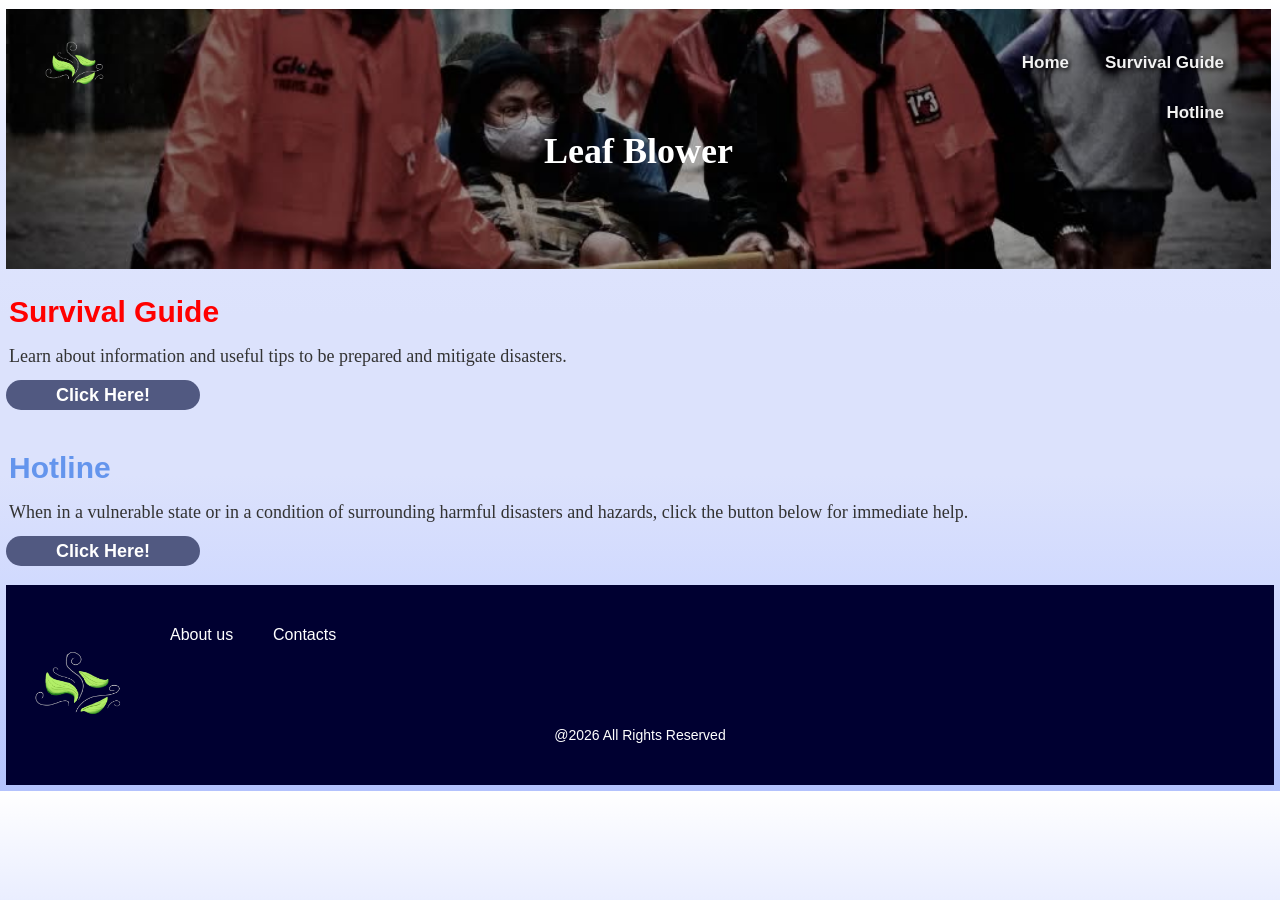
<file: index.html>
<!DOCTYPE html>
<html lang="en">
<head>
    <meta charset="UTF-8">
    <meta name="viewport" content="width=device-width, initial-scale=1.0">
    <title>Leaf Blower</title>
    <link rel="stylesheet" href="style.css" />
    <link rel="icon" type="image/x-icon" href="favicon.ico">
   <link rel="stylesheet" href="https://cdn.jsdelivr.net/npm/bootstrap@4.6.2/dist/css/bootstrap.min.css">
  <script src="https://cdn.jsdelivr.net/npm/jquery@3.7.1/dist/jquery.slim.min.js"></script>
  <script src="https://cdn.jsdelivr.net/npm/popper.js@1.16.1/dist/umd/popper.min.js"></script>
  <script src="https://cdn.jsdelivr.net/npm/bootstrap@4.6.2/dist/js/bootstrap.bundle.min.js"></script>
    <link rel="stylesheet" href="https://maxcdn.bootstrapcdn.com/bootstrap/3.4.1/css/bootstrap.min.css">
  <script src="https://ajax.googleapis.com/ajax/libs/jquery/3.7.1/jquery.min.js"></script>
  <script src="https://maxcdn.bootstrapcdn.com/bootstrap/3.4.1/js/bootstrap.min.js"></script>
  </head>
<body>

<nav class="nav">
  <div class="bg-img-1">
   <!-- Brand/logo -->
  <div class="container-fluid">
    <a class="navbar-brand" href="#">
      <img src="Leaf_Blower_logo.png" alt="Logo" style="width:70px;" class="rounded-pill">
    </a>
  </div>
  <div class="container-menu-hotline">
    <div class="topnav-hotline">
      <ul class="nav justify-content-end">
        <li class="nav-item">
          <a class="nav-link" href="#">Home</a>
        </li>
        <li class="nav-item">
          <a class="nav-link" href="Survival_Guide.html">Survival Guide</a>
        </li>
        <li class="nav-item">
          <a class="nav-link" href="Hotline.html">Hotline</a>
        </li>
      </ul>
    </div>
  </div>
  <h1 style="text-align: center;position: absolute;top: 120px;left: 50%;margin: 0;transform: translateX(-50%); font-family: 'Times New Roman', Times, serif; font-weight: bold; color: white">Leaf Blower</h1>
</nav>

<h2 style="font-family: Arial, Helvetica, sans-serif; font-weight: bold; font-size: 30px; color: red;">Survival Guide</h2>
<p style="font-family: 'Times New Roman', Times, serif; font-size: 18px;">Learn about information and useful tips to be prepared and mitigate disasters.</p>
 <a href="Survival_Guide.html" class="button-primary" role="button">Click Here!</a>
<br>
<br>
<h3 style="font-family: Arial, Helvetica, sans-serif; font-weight: bold; font-size: 30px; color: cornflowerblue;">Hotline</h3>
<p style="font-family: 'Times New Roman', Times, serif; font-size: 18px;">When in a vulnerable state or in a condition of surrounding harmful disasters and hazards, click the button below for immediate help.</p>
<a href="Hotline.html" class="button-secondary" role="button">Click Here!</a>
<br>
<br>
<footer class="footer">
  <div class="container-hotline">
    <div class="box">
      <div class="footer-logo">
         <a class="navbar-brand" href="#">
            <img src="Leaf_Blower_logo.png" alt="Logo" style="width: 100px;" class="rounded-pill">
          </a>
      </div>
      <div class="footer-col-hotline">
        <a href="About.html">About us</a>
        <a href="Contacts.html">Contacts</a>
      </div>
    </div>
  </div>
  <div class="copywright">@2026 All Rights Reserved</div>
</footer>
</body>
</html>
</file>
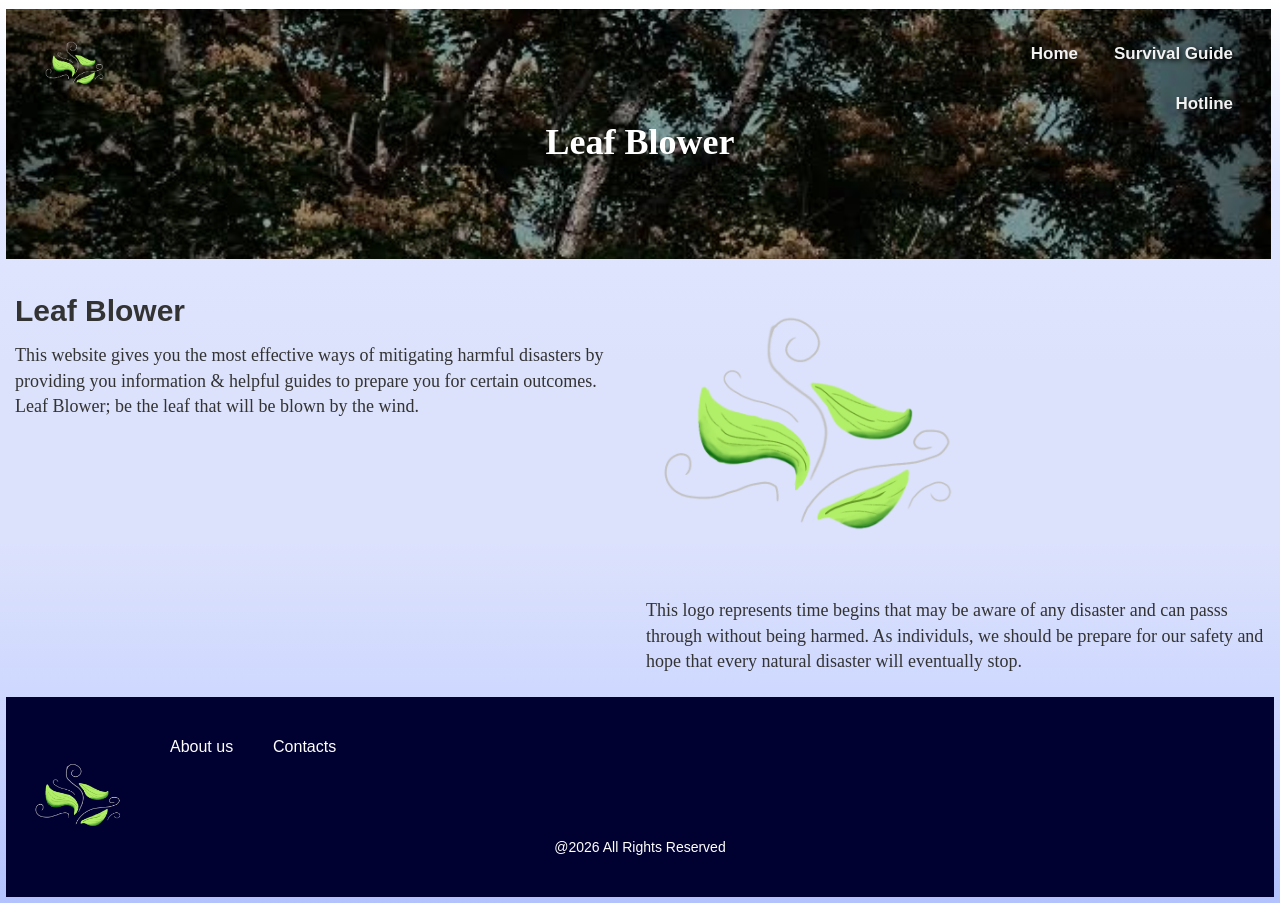
<file: About.html>
<!DOCTYPE html>
<html lang="en">
<head>
    <meta charset="UTF-8">
    <meta name="viewport" content="width=device-width, initial-scale=1.0">
    <title>Leaf Blower</title>
    <link rel="stylesheet" href="style.css" />
    <link rel="icon" type="image/x-icon" href="favicon.ico">
    <link rel="stylesheet" href="https://cdn.jsdelivr.net/npm/bootstrap@4.6.2/dist/css/bootstrap.min.css">
  <script src="https://cdn.jsdelivr.net/npm/jquery@3.7.1/dist/jquery.slim.min.js"></script>
  <script src="https://cdn.jsdelivr.net/npm/popper.js@1.16.1/dist/umd/popper.min.js"></script>
  <script src="https://cdn.jsdelivr.net/npm/bootstrap@4.6.2/dist/js/bootstrap.bundle.min.js"></script>
    <link rel="stylesheet" href="https://maxcdn.bootstrapcdn.com/bootstrap/3.4.1/css/bootstrap.min.css">
  <script src="https://ajax.googleapis.com/ajax/libs/jquery/3.7.1/jquery.min.js"></script>
  <script src="https://maxcdn.bootstrapcdn.com/bootstrap/3.4.1/js/bootstrap.min.js"></script>
</head>
<body>

<nav class="nav">
  <div class="bg-img-4">
   <!-- Brand/logo -->
  <div class="container-fluid">
    <a class="navbar-brand" href="index.html">
      <img src="Leaf_Blower_logo.png" alt="Logo" style="width:70px;" class="rounded-pill">
    </a>
  </div>
</nav>
 <div class="container-menu-hotline">
    <div class="topnav-hotline">
      <ul class="nav justify-content-end">
        <li class="nav-item">
          <a class="nav-link" href="index.html">Home</a>
        </li>
        <li class="nav-item">
          <a class="nav-link" href="Survival_Guide.html">Survival Guide</a>
        </li>
        <li class="nav-item">
          <a class="nav-link" href="Hotline.html">Hotline</a>
        </li>
      </ul>
    </div>
  </div>
  <h1 style="text-align: center;position: absolute;top: 120px;left: 50%;margin: 0;transform: translateX(-50%); font-family: 'Times New Roman', Times, serif; font-weight: bold; color: rgb(255, 255, 255);">Leaf Blower</h1>
 </nav>
      <!--Left Panel-->
<div class="container-fluid">
  <div class="row">
    <div class="LeftPanel">
      <h2 style="font-family: Arial, Helvetica, sans-serif; font-weight: bold; font-size: 30px;">Leaf Blower</h2>
      <p style="font-family:'Times New Roman', Times, serif; font-size: 18px;">This website gives you the most effective ways of mitigating harmful disasters by providing you information & helpful guides to prepare you for certain outcomes. Leaf Blower; be the leaf that will be blown by the wind.</p>
    </div>
    <div class="RightPanel">
        <img src="Leaf_Blower_logo.png" class="img-rounded" alt="Cinque Terre" width="324" height="324">
        <p style="font-family: 'Times New Roman', Times, serif; font-size: 18px;">This logo represents time begins that may be aware of any disaster and can passs through without being harmed. As individuls, we should be prepare for our safety and hope that every natural disaster will eventually stop. </p>
    </div>
  </div>
</div>
<footer class="footer">
  <div class="container-hotline">
    <div class="box">
      <div class="footer-logo">
         <a class="navbar-brand" href="index.html">
            <img src="Leaf_Blower_logo.png" alt="Logo" style="width: 100px;" class="rounded-pill">
          </a>
      </div>
      <div class="footer-col-hotline">
        <a href="About.html">About us</a>
        <a href="Contacts.html">Contacts</a>
      </div>
    </div>
  </div>
  <div class="copywright">@2026 All Rights Reserved</div>
</footer>
  </body>
</html>
</file>
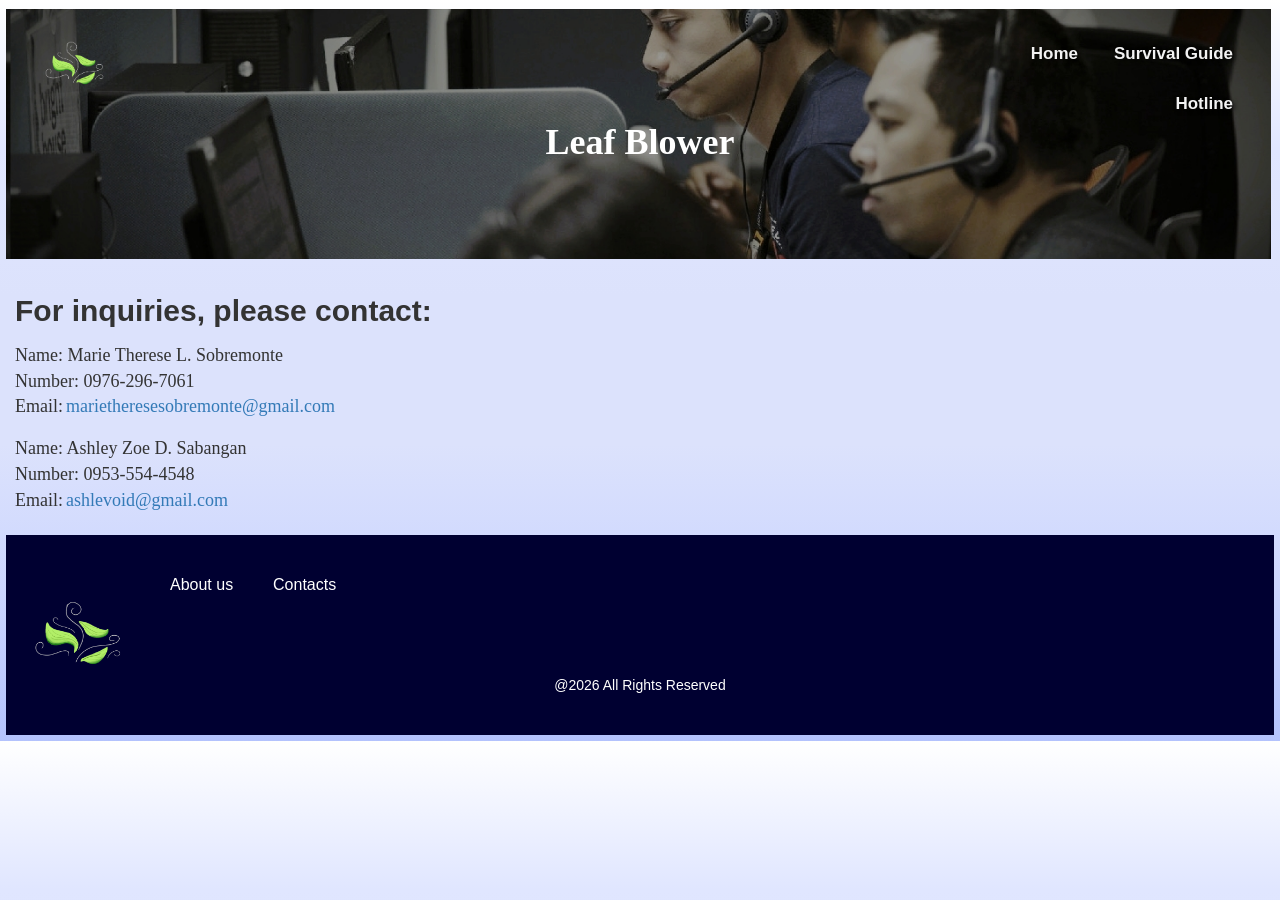
<file: Contacts.html>
<!DOCTYPE html>
<html lang="en">
<head>
    <meta charset="UTF-8">
    <meta name="viewport" content="width=device-width, initial-scale=1.0">
    <title>Leaf Blower</title>
    <link rel="stylesheet" href="style.css" />
    <link rel="icon" type="image/x-icon" href="favicon.ico">
    <link rel="stylesheet" href="https://cdn.jsdelivr.net/npm/bootstrap@4.6.2/dist/css/bootstrap.min.css">
  <script src="https://cdn.jsdelivr.net/npm/jquery@3.7.1/dist/jquery.slim.min.js"></script>
  <script src="https://cdn.jsdelivr.net/npm/popper.js@1.16.1/dist/umd/popper.min.js"></script>
  <script src="https://cdn.jsdelivr.net/npm/bootstrap@4.6.2/dist/js/bootstrap.bundle.min.js"></script> 
    <link rel="stylesheet" href="https://maxcdn.bootstrapcdn.com/bootstrap/3.4.1/css/bootstrap.min.css">
  <script src="https://ajax.googleapis.com/ajax/libs/jquery/3.7.1/jquery.min.js"></script>
  <script src="https://maxcdn.bootstrapcdn.com/bootstrap/3.4.1/js/bootstrap.min.js"></script>
  </head>
<body>

<nav class="nav">
  <div class="bg-img-5">
   <!-- Brand/logo -->
  <div class="container-fluid">
    <a class="navbar-brand" href="index.html">
      <img src="Leaf_Blower_logo.png" alt="Logo" style="width:70px;" class="rounded-pill">
    </a>
  </div>
</nav>
<div class="container-menu-hotline">
    <div class="topnav-hotline">
      <ul class="nav justify-content-end">
        <li class="nav-item">
          <a class="nav-link" href="index.html">Home</a>
        </li>
        <li class="nav-item">
          <a class="nav-link" href="Survival_Guide.html">Survival Guide</a>
        </li>
        <li class="nav-item">
          <a class="nav-link" href="Hotline.html">Hotline</a>
        </li>
      </ul>
    </div>
  </div>
  <h1 style="text-align: center;position: absolute;top: 120px;left: 50%;margin: 0;transform: translateX(-50%); font-family: 'Times New Roman', Times, serif; font-weight: bold; color: rgb(255, 255, 255);">Leaf Blower</h1>
</nav>
      <!--Left Panel-->
<div class="container-fluid">
  <div class="row">
    <div class="LeftPanel">
      <h2 style="font-family: Arial, Helvetica, sans-serif; font-weight: bold; font-size: 30px;">For inquiries, please contact:</h5>
        <p style="font-family: 'Times New Roman', Times, serif; font-size: 18px;">Name: Marie Therese L. Sobremonte
          <br>Number: 0976-296-7061
          <br>Email:<a href="marietheresesobremonte@gmail.com">marietheresesobremonte@gmail.com</a></p>
        <p style="font-family: 'Times New Roman', Times, serif; font-size: 18px;">Name: Ashley Zoe D. Sabangan
          <br>Number: 0953-554-4548
          <br>Email:<a href="ashlevoid@gmail.com">ashlevoid@gmail.com</a></p>
    </div>
  </div>
</div>
<footer class="footer">
  <div class="container-hotline">
    <div class="box">
      <div class="footer-logo">
         <a class="navbar-brand" href="index.html">
            <img src="Leaf_Blower_logo.png" alt="Logo" style="width: 100px;" class="rounded-pill">
          </a>
      </div>
      <div class="footer-col-hotline">
        <a href="About.html">About us</a>
        <a href="Contacts.html">Contacts</a>
      </div>
    </div>
  </div>
  <div class="copywright">@2026 All Rights Reserved</div>
</footer>
</body>
</html>
</file>
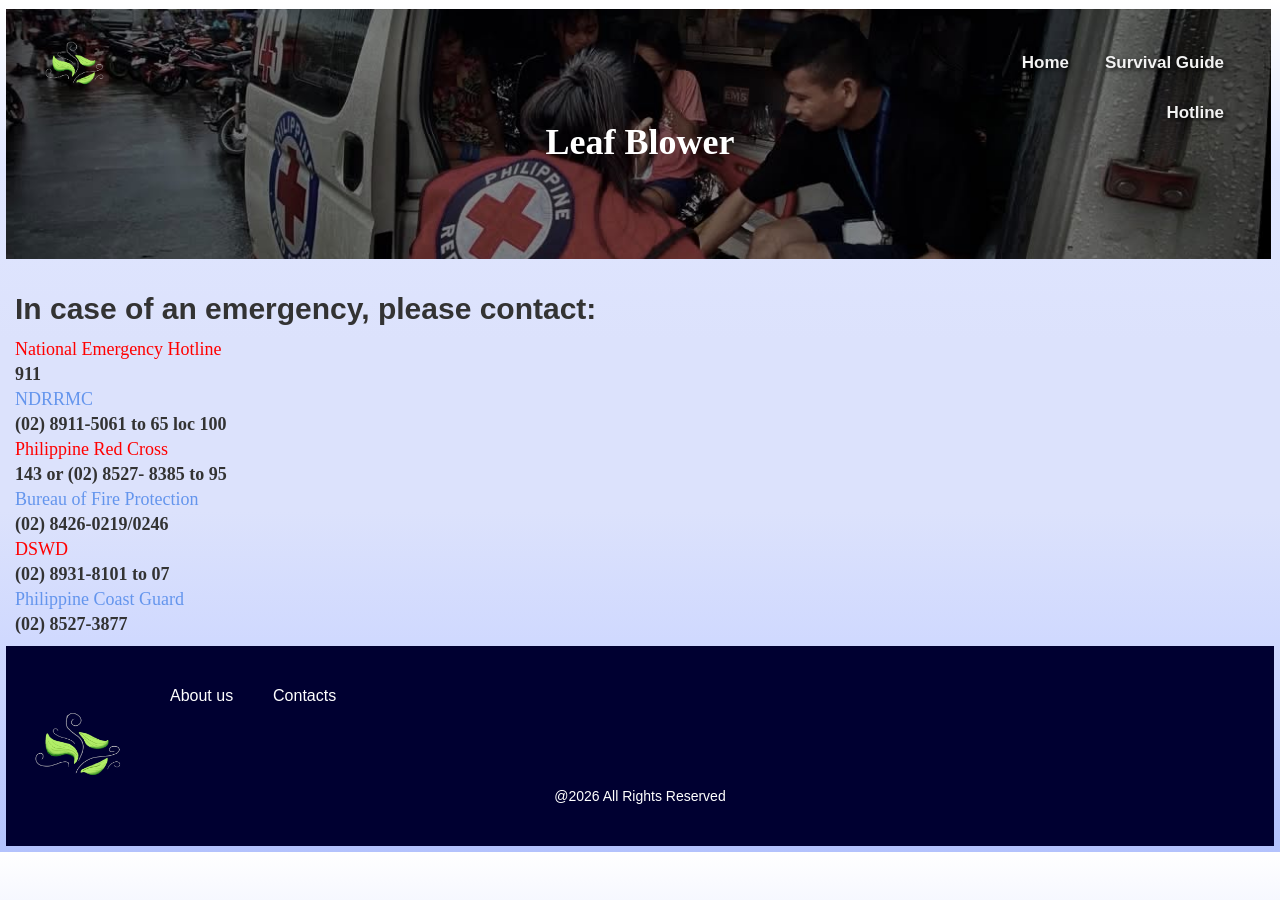
<file: Hotline.html>
<!DOCTYPE html>
<html lang="en">
<head>
    <meta charset="UTF-8">
    <meta name="viewport" content="width=device-width, initial-scale=1.0">
    <title>Leaf Blower</title>
    <link rel="stylesheet" href="style.css" />
      <link rel="icon" type="image/x-icon" href="favicon.ico">
      <link rel="stylesheet" href="https://cdn.jsdelivr.net/npm/bootstrap@4.6.2/dist/css/bootstrap.min.css">
  <script src="https://cdn.jsdelivr.net/npm/jquery@3.7.1/dist/jquery.slim.min.js"></script>
  <script src="https://cdn.jsdelivr.net/npm/popper.js@1.16.1/dist/umd/popper.min.js"></script>
  <script src="https://cdn.jsdelivr.net/npm/bootstrap@4.6.2/dist/js/bootstrap.bundle.min.js"></script>
    <link rel="stylesheet" href="https://maxcdn.bootstrapcdn.com/bootstrap/3.4.1/css/bootstrap.min.css">
  <script src="https://ajax.googleapis.com/ajax/libs/jquery/3.7.1/jquery.min.js"></script>
  <script src="https://maxcdn.bootstrapcdn.com/bootstrap/3.4.1/js/bootstrap.min.js"></script>
  <link rel="stylesheet" href="https://maxcdn.bootstrapcdn.com/bootstrap/3.4.1/css/bootstrap.min.css">
  <script src="https://ajax.googleapis.com/ajax/libs/jquery/3.7.1/jquery.min.js"></script>
  <script src="https://maxcdn.bootstrapcdn.com/bootstrap/3.4.1/js/bootstrap.min.js"></script>
</head>
<body>

<nav class="nav">
  <div class="bg-img-3">
   <!-- Brand/logo -->
  <div class="container-fluid">
    <a class="navbar-brand" href="#">
      <img src="Leaf_Blower_logo.png" alt="Logo" style="width:70px;" class="rounded-pill">
    </a>
  </div>
  <div class="container-menu-hotline">
    <div class="topnav-hotline">
      <ul class="nav justify-content-end">
        <li class="nav-item">
          <a class="nav-link" href="index.html">Home</a>
        </li>
        <li class="nav-item">
          <a class="nav-link" href="Survival_Guide.html">Survival Guide</a>
        </li>
        <li class="nav-item">
          <a class="nav-link" href="#">Hotline</a>
        </li>
      </ul>
    </div>
  </div>
</nav>
<h1 style="text-align: center;position: absolute;top: 120px;left: 50%;margin: 0;transform: translateX(-50%); font-family: 'Times New Roman', Times, serif; font-weight: bold; color: rgb(255, 255, 255);">Leaf Blower</h1> 

       <!--Left Panel-->
<div class="container-fluid">
  <div class="row">
    <div class="LeftPanel">
      <h2 style="font-family: Arial, Helvetica, sans-serif; font-weight: bold; font-size: 30px; line-height: 1;">In case of an emergency, please contact:</h5>
      <p style="font-family: 'Times New Roman', Times, serif; font-size: 18px; color: red; line-height: 1;">National Emergency Hotline</p>
      <p style="font-family: 'Times New Roman', Times, serif; font-size: 18px; font-weight: bold; line-height: 0;">911</p>
      <p style="font-family: 'Times New Roman', Times, serif; font-size: 18px; color: cornflowerblue; line-height: 1;">NDRRMC</p>
      <p style="font-family: 'Times New Roman', Times, serif; font-size: 18px; font-weight: bold; line-height: 0;">(02) 8911-5061 to 65 loc 100</p>
      <p style="font-family: 'Times New Roman', Times, serif; font-size: 18px; color: red; line-height: 1;">Philippine Red Cross</p>
      <p style="font-family: 'Times New Roman', Times, serif; font-size: 18px; font-weight: bold; line-height: 0;">143 or (02) 8527- 8385 to 95</p>
      <p style="font-family: 'Times New Roman', Times, serif; font-size: 18px; color: cornflowerblue; line-height: 1;">Bureau of Fire Protection</p>
      <p style="font-family: 'Times New Roman', Times, serif; font-size: 18px; font-weight: bold; line-height: 0;">(02) 8426-0219/0246</p>
      <p style="font-family: 'Times New Roman', Times, serif; font-size: 18px; color: red; line-height: 1;">DSWD</p>
      <p style="font-family: 'Times New Roman', Times, serif; font-size: 18px; font-weight: bold; line-height: 0;">(02) 8931-8101 to 07</p>
      <p style="font-family: 'Times New Roman', Times, serif; font-size: 18px; color: cornflowerblue; line-height: 1;">Philippine Coast Guard</p>
      <p style="font-family: 'Times New Roman', Times, serif; font-size: 18px; font-weight: bold; line-height: 0;">(02) 8527-3877</p>
    </div>
  </div>
</div>
<footer class="footer">
  <div class="container-hotline">
    <div class="box">
      <div class="footer-logo">
         <a class="navbar-brand" href="index.html">
            <img src="Leaf_Blower_logo.png" alt="Logo" style="width: 100px;" class="rounded-pill">
          </a>
      </div>
      <div class="footer-col-hotline">
        <a href="About.html">About us</a>
        <a href="Contacts.html">Contacts</a>
      </div>
    </div>
  </div>
  <div class="copywright">@2026 All Rights Reserved</div>
</footer>
</body>
</html>
</file>
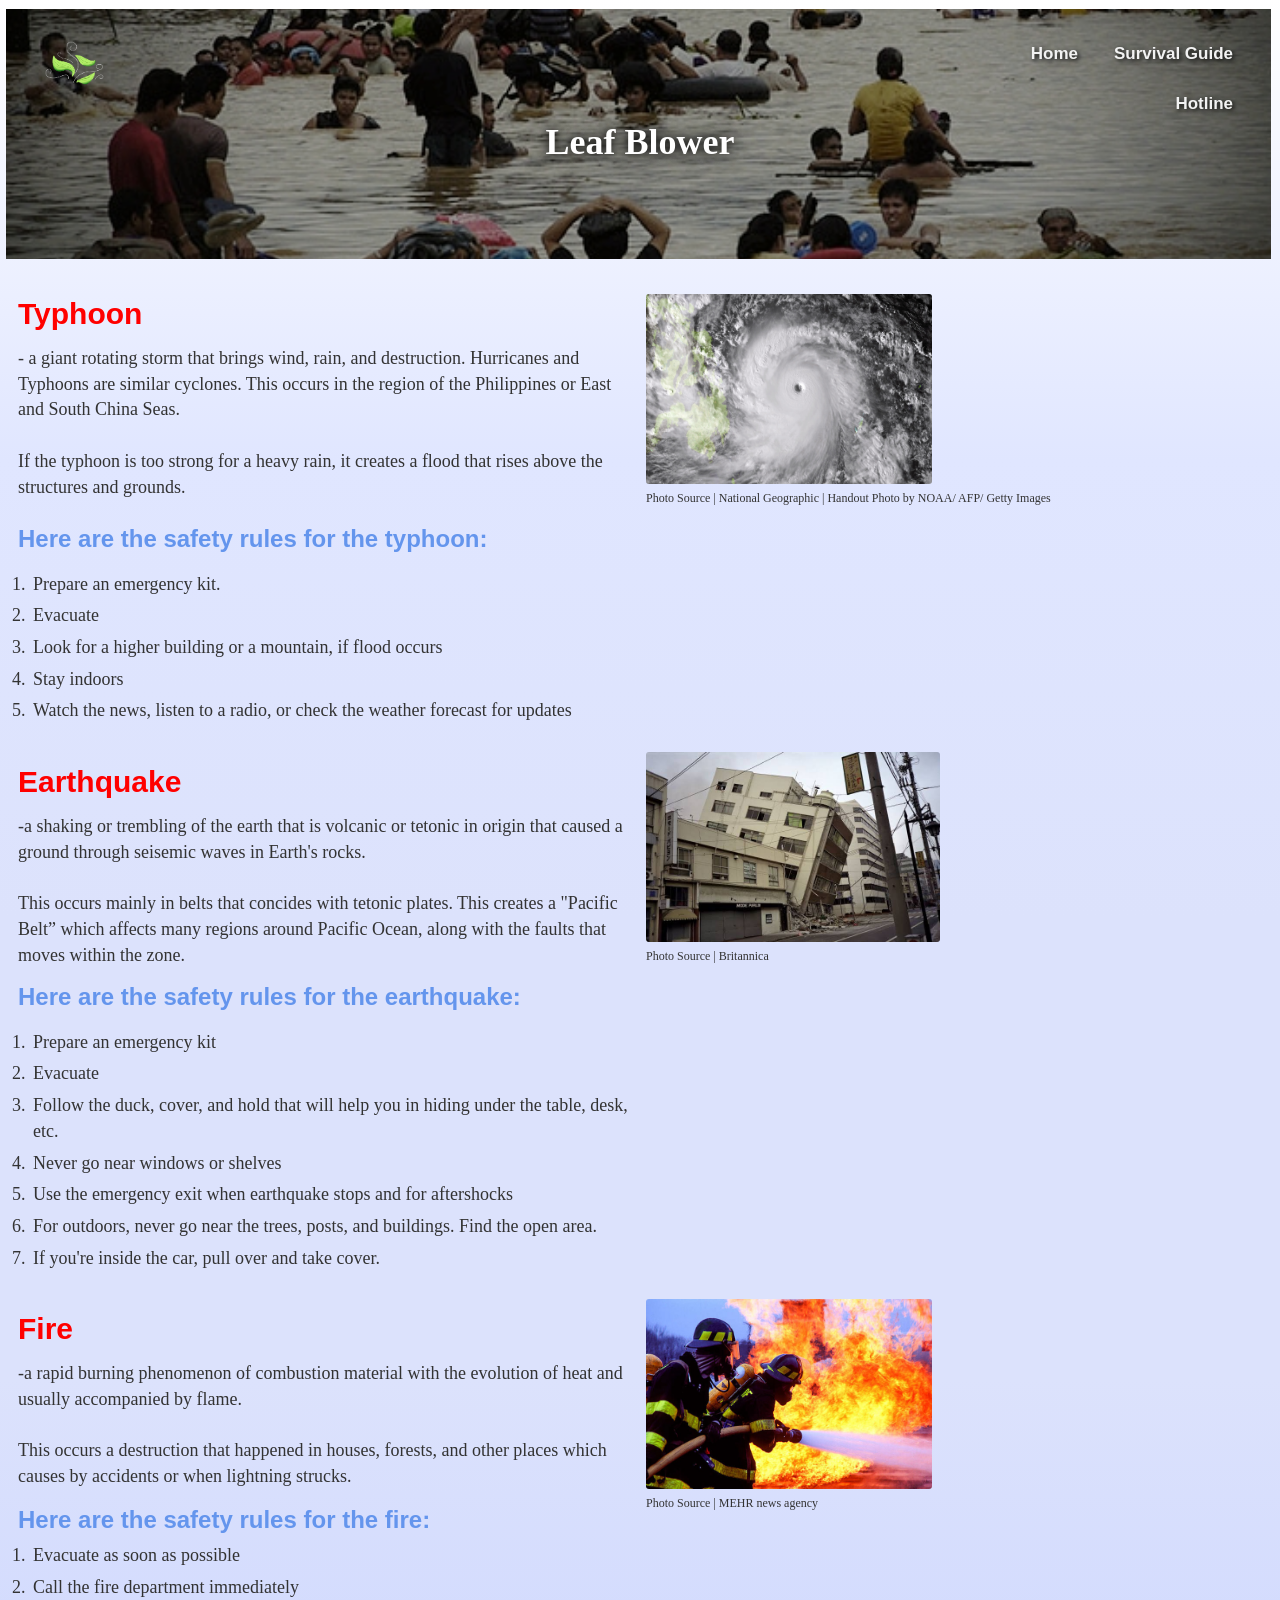
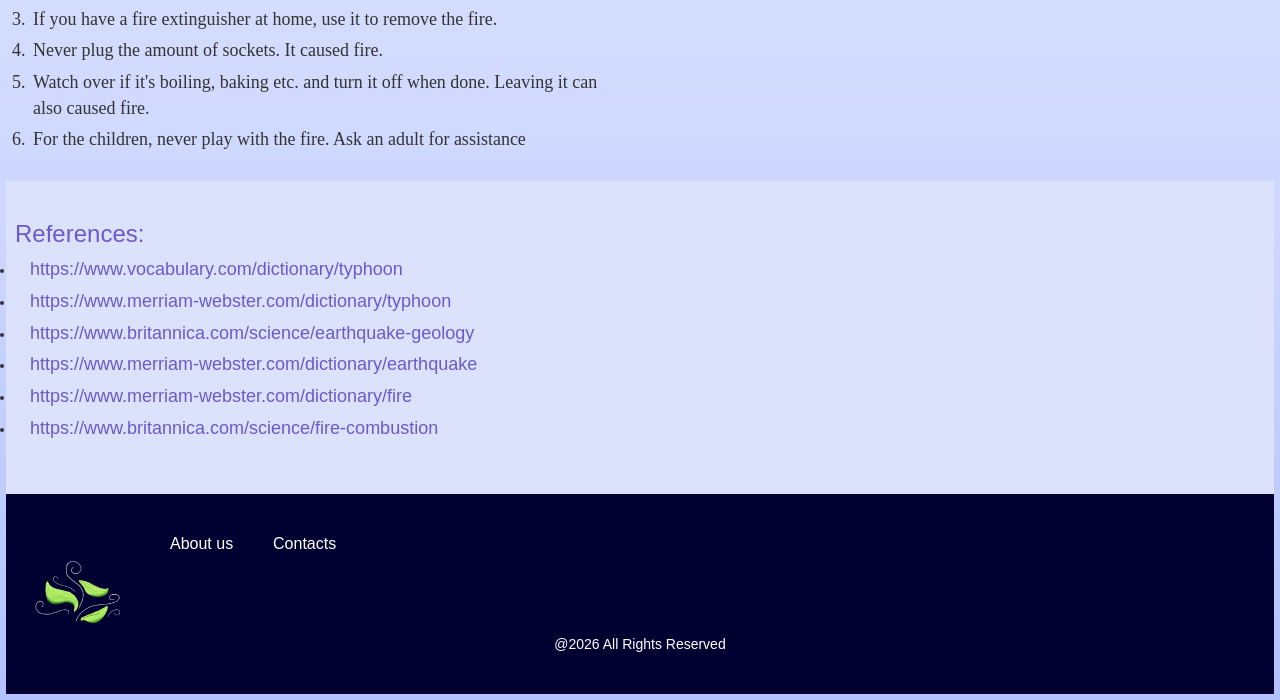
<file: Survival_Guide.html>
<!DOCTYPE html>
<html lang="en">
<head>
    <meta charset="UTF-8">
    <meta name="viewport" content="width=device-width, initial-scale=1.0">
    <title>Leaf Blower</title>
    <link rel="stylesheet" href="style.css" />
    <link rel="icon" type="image/x-icon" href="favicon.ico">
    <link rel="stylesheet" href="https://cdn.jsdelivr.net/npm/bootstrap@4.6.2/dist/css/bootstrap.min.css">
  <script src="https://cdn.jsdelivr.net/npm/jquery@3.7.1/dist/jquery.slim.min.js"></script>
  <script src="https://cdn.jsdelivr.net/npm/popper.js@1.16.1/dist/umd/popper.min.js"></script>
  <script src="https://cdn.jsdelivr.net/npm/bootstrap@4.6.2/dist/js/bootstrap.bundle.min.js"></script>
    <link rel="stylesheet" href="https://maxcdn.bootstrapcdn.com/bootstrap/3.4.1/css/bootstrap.min.css">
  <script src="https://ajax.googleapis.com/ajax/libs/jquery/3.7.1/jquery.min.js"></script>
  <script src="https://maxcdn.bootstrapcdn.com/bootstrap/3.4.1/js/bootstrap.min.js"></script>
</head>
<body>

<nav class="nav">
  <div class="bg-img-2">
   <!-- Brand/logo -->
  <div class="container-fluid">
    <a class="navbar-brand" href="index.html"><img src="Leaf_Blower_logo.png" alt="Logo" style="width:70px;" class="rounded-pill">
    </a>
  </div>
</nav>
  <div class="container-menu-hotline">
    <div class="topnav-hotline">
      <ul class="nav justify-content-end">
        <li class="nav-item">
          <a class="nav-link" href="index.html">Home</a>
        </li>
        <li class="nav-item dropdown">
          <a class="nav-link-dropdown-toggle" data-toggle="dropdown" href="#">Survival Guide</a>
          <div class="dropdown-menu">
            <a href="#typhoon">Typhoon</a>
            <a href="#earthquake">Earthquake</a>
            <a href="#fire">Fire</a>
          </div>
        </li>
        <li class="nav-item">
          <a class="nav-link" href="Hotline.html">Hotline</a>
        </li>
      </ul>
    </div>
  </div>
  <h1 style="text-align: center;position: absolute;top: 120px;left: 50%;margin: 0;transform: translateX(-50%); font-family: 'Times New Roman', Times, serif; font-weight: bold; color: rgb(255, 255, 255);text-shadow: 0 0 10px rgba(0, 0, 0, 0.9),0 0 20px rgba(0, 0, 0, 0.8);">Leaf Blower</h1>
</nav>
       <!--Left Panel-->
<div class="container-fluid">
  <div class="row">
    <div class="LeftPanel">
      <section id="typhoon" class="section">
      <h2 style="font-family: Arial, Helvetica, sans-serif; font-weight: bold; font-size: 30px; color: red;" class="section-label">Typhoon</h2>
      <p style="font-family: 'Times New Roman', Times, serif; font-size: 18px;"> - a giant rotating storm that brings wind, rain, and destruction. Hurricanes and Typhoons are similar cyclones. This occurs in the region of the Philippines or East and South China Seas.<br>
      <br>If the typhoon is too strong for a heavy rain, it creates a flood that rises above the structures and grounds.</p>
      <h3 style="font-family: Arial, Helvetica, sans-serif; font-weight: bold; font-size: 24px; color: cornflowerblue;">Here are the safety rules for the typhoon:</h3>
        <ol>
          <li>Prepare an emergency kit. </li>
          <li>Evacuate</li>
          <li>Look for a higher building or a mountain, if flood occurs</li>
          <li>Stay indoors </li>
          <li>Watch the news, listen to a radio, or check the weather forecast for updates</li>
        </ol>  
      </section>
    </div>
    <div class="RightPanel">
      <img src="73273.jpg" class="img-rounded" alt="Cinque Terre" width="292" height="196" style="margin-top: 20px;"> 
      <p style="font-family: 'Times New Roman', Times, serif; font-size: 12px;">Photo Source | National Geographic | Handout Photo by NOAA/ AFP/ Getty Images </p>
    </div>
    <div class="LeftPanel">
      <section id="earthquake" class="section-alternate">
      <h4 style="font-family: Arial, Helvetica, sans-serif; font-weight: bold; font-size: 30px; color: red;" class="section-label">Earthquake</h4>
      <p style="font-family: 'Times New Roman', Times, serif; font-size: 18px;">-a shaking or trembling of the earth that is volcanic or tetonic in origin that caused a ground through seisemic waves in Earth's rocks.<br>
      <br>This occurs mainly in belts that concides with tetonic plates. This creates a "Pacific Belt” which affects many regions around Pacific Ocean, along with the faults that moves within the zone. </p>
      <h5 style="font-family: Arial, Helvetica, sans-serif; font-weight: bold; font-size: 24px; color: cornflowerblue;">Here are the safety rules for the earthquake:</h5>
        <ol>
          <li>Prepare an emergency kit</li>
          <li>Evacuate</li>
          <li>Follow the duck, cover, and hold that will help you in hiding under the table, desk, etc. </li>
          <li>Never go near windows or shelves</li>
          <li>Use the emergency exit when earthquake stops and for aftershocks</li>
          <li>For outdoors, never go near the trees, posts, and buildings. Find the open area.</li>
          <li>If you're inside the car, pull over and take cover.</li>
        </ol>
      </section>
    </div>
    <div class="RightPanel">
        <img src="images_1793183881419.jpeg" class="img-rounded" alt="Cinque Terre" width="300" height="196"> 
        <p style="font-family: 'Times New Roman', Times, serif; font-size: 12px;">Photo Source | Britannica </p>
    </div>
    <div class="LeftPanel">
      <section id="fire" class="section">
      <h6 style="font-family: Arial, Helvetica, sans-serif; font-weight: bold; font-size: 30px; color: red;" class="section-label">Fire</h6>
      <p style="font-family: 'Times New Roman', Times, serif; font-size: 18px;">-a rapid burning phenomenon of combustion  material with the evolution of heat and usually accompanied by flame.<br>
      <br>This occurs a destruction that happened in houses, forests, and other places which causes by accidents or when lightning strucks. </p>
      <h7 style="font-family: Arial, Helvetica, sans-serif; font-weight: bold; font-size: 24px; color: cornflowerblue;">Here are the safety rules for the fire:</h7>
        <ol start="1">
          <li>Evacuate as soon as possible</li>
          <li>Call the fire department immediately</li>
          <li>If you have a fire extinguisher at home, use it to remove the fire. </li>
          <li>Never plug the amount of sockets. It caused fire.</li>
          <li>Watch over if it's boiling, baking etc. and turn it off when done. Leaving it can also caused fire.</li>
          <li>For the children, never play with the fire. Ask an adult for assistance</li>
        </ol>
      </section>
    </div>
    <div class="RightPanel">
      <img src="4508063.jpg" class="img-rounded" alt="Cinque Terre" width="292" height="196"> 
      <p style="font-family: 'Times New Roman', Times, serif; font-size: 12px;">Photo Source | MEHR news agency </p>
    </div>
  </div>
</div>    
<div class="references">
  <div class="container-link">
      <div class="references-col">
        <h8 style="font-family: Arial, Helvetica, sans-serif; font-size: 24px; color: slateblue;">References:</h8>
        <ul>
          <li><a href="https://www.vocabulary.com/dictionary/typhoon" target="_blank">https://www.vocabulary.com/dictionary/typhoon</a></li>
          <li><a href="https://www.merriam-webster.com/dictionary/typhoon" target="_blank">https://www.merriam-webster.com/dictionary/typhoon</a></li>
          <li><a href="https://www.britannica.com/science/earthquake-geology" target="_blank">https://www.britannica.com/science/earthquake-geology</a></li>
          <li><a href="https://www.merriam-webster.com/dictionary/earthquake" target="_blank">https://www.merriam-webster.com/dictionary/earthquake</a></li>
          <li><a href="https://www.merriam-webster.com/dictionary/fire" target="_blank">https://www.merriam-webster.com/dictionary/fire</a></li>
          <li><a href="https://www.britannica.com/science/fire-combustion" target="_blank">https://www.britannica.com/science/fire-combustion</a></li>
        </ul>
      </div>
    </div>
  </div>
</div>
<footer class="footer">
  <div class="container-hotline">
    <div class="box">
      <div class="footer-logo">
         <a class="navbar-brand" href="index.html">
            <img src="Leaf_Blower_logo.png" alt="Logo" style="width: 100px;" class="rounded-pill">
          </a>
      </div>
      <div class="footer-col-hotline">
        <a href="About.html">About us</a>
        <a href="Contacts.html">Contacts</a>
      </div>
    </div>
  </div>
  <div class="copywright">@2026 All Rights Reserved</div>
</footer>
</body>
</html>
</file>
<file: style.css>
*{
    margin: 0;
    background-color: linear-gradient(to right, #4facfe, #00f2fe);
    padding: 3px;
    box-sizing: border-box;
}
body{
  /*  background: linear-gradient(135deg, darkblue 0%, yellow 100%);
  box-sizing: border-box;
    display: flex;
    gap: 20px;
    flex-wrap: wrap;
    margin: 2;
    min-height: 100vh;
    background-repeat: no-repeat;
    background-attachment: fixed;*/
    background: linear-gradient(
        180deg,
        rgb(255, 255, 255),
        #e0e6ff,
        #dce2fc,
        #dce2fc,
        #ccd6ff,
        #b3c2fd
    );
}
.bg-img-1{
 /* The image used */
  background-image: url("Home-page.jpeg");

  min-height: 260px;
  width: 100%;
  max-width: 1400px;

  /* Center and scale the image nicely */
  background-position: center;
  background-repeat: no-repeat;
  background-size: cover;
  
  /* Needed to position the navbar */
  position: relative;
}
/* Position the navbar container inside the image */
.container-menu {
  position: absolute;
  margin: 20px;
  width: auto;
  left: 50%;
  top: 160px;
  z-index: 2;
  transform: translate(-50%,-50%);
}
/* Navbar links */
.centernav a {
  float: left;
  color: #f2f2f2;
  text-align: center;
  padding: 14px 16px;
  text-decoration: none;
  font-size: 17px;   
}

.bg-img-2 {
  /* The image used */
  background-image: url("Survival-Guide-page.jpg");

  min-height: 250px;
  width: 100%;
  max-width: 1400px;

  /* Center and scale the image nicely */
  background-position: center;
  background-repeat: no-repeat;
  background-size: cover;
  
  /* Needed to position the navbar */
  position: relative;
}
/* Position the navbar container inside the image */
.container-menu {
  position: absolute;
  margin: 20px;
  width: auto;
  left: 50%;
  top: 160px;
  z-index: 2;
  transform: translate(-50%,-50%);
  text-shadow: 2px 2px 4px rgba(0, 0, 0, 0.9);
}
/* Navbar links */
.centernav a {
  float: left;
  color: #f2f2f2;
  text-align: center;
  padding: 14px 16px;
  text-decoration: none;
  font-size: 17px;
  font-weight: bold;
}
.bg-img-3{
 /* The image used */
  background-image: url("Hotline-page.jpeg");

  min-height: 250px;
  width: 100%;
  max-width: 1500px;

  /* Center and scale the image nicely */
  background-position: center;
  background-repeat: no-repeat;
  background-size: cover;
  
  /* Needed to position the navbar */
  position: relative;
}
/* Position the navbar container inside the image */
.container-menu {
  position: absolute;
  margin: 20px;
  width: auto;
  left: 50%;
  top: 160px;
  z-index: 2;
  transform: translate(-50%,-50%);
  text-shadow: 2px 2px 4px rgba(0, 0, 0, 0.9);
}
/* Navbar links */
.topnav a {
  float: left;
  color: #f2f2f2;
  text-align: right;
  padding: 14px 16px;
  text-decoration: none;
  font-size: 17px;   
}
.bg-img-4{
 /* The image used */
  background-image: url("About-page.jpeg");

  min-height: 250px;
  width: 100%;
  max-width: 1300px;

  /* Center and scale the image nicely */
  background-position: center;
  background-repeat: no-repeat;
  background-size: cover;
  
  /* Needed to position the navbar */
  position: relative;
}
/* Position the navbar container inside the image */
.container-menu {
  position: absolute;
  margin: 20px;
  width: auto;
  left: 50%;
  top: 160px;
  z-index: 2;
  transform: translate(-50%,-50%);
  text-shadow: 2px 2px 4px rgba(0, 0, 0, 0.9);
}
/* Navbar links */
.centernav a {
  float: left;
  color: #f2f2f2;
  text-align: center;
  padding: 14px 16px;
  text-decoration: none;
  font-size: 17px;   
}
.bg-img-5{
 /* The image used */
  background-image: url("Contacts-page.jpg");

  min-height: 250px;
  width: 100%;
  max-width: 1300px;

  /* Center and scale the image nicely */
  background-position: center;
  background-repeat: no-repeat;
  background-size: cover;
  
  /* Needed to position the navbar */
  position: relative;
}
/* Position the navbar container inside the image */
.container-menu {
  position: absolute;
  margin: 20px;
  width: auto;
  left: 50%;
  top: 160px;
  z-index: 2;
  transform: translate(-50%,-50%);
  text-shadow: 2px 2px 4px rgba(0, 0, 0, 0.9);
}
/* Navbar links */
.centernav a {
  float: left;
  color: #f2f2f2;
  text-align: center;
  padding: 14px 16px;
  text-decoration: none;
  font-size: 17px;   
}
.button-primary{
    font-family: Arial, Helvetica, sans-serif;
    border-radius: 40px;
    border:0;
    font-size: 18px;
    font-weight: 600;
    margin: 0;
    padding: 0.5rem 5rem;
    text-transform: capitalize;
    white-space: nowrap;
    cursor: pointer;
}
.button-primary{
    background: #515981;
    color: rgb(255, 255, 255);
}
.button-primary:hover{
    background: #323753;
    color: white;
}
.button-secondary{
    font-family: Arial, Helvetica, sans-serif;
    border-radius: 40px;
    border:0;
    font-size: 18px;
    font-weight: 600;
    margin: 0;
    padding: 0.5rem 5rem;
    text-transform: capitalize;
    white-space: nowrap;
    cursor: pointer;
}
.button-secondary{
    background: #515981;
    color: white;
}
.button-secondary:hover{
    background: #323753;
    color: white;
}
.LeftPanel {
width: 50%;
}
.RightPanel {
width: 50%;
}
.nav-link-dropdown toggle {
   background-color: #515981;
   color: white;
   padding: 12px;
   border: none;
}
.dropdown-menu {
   display: none;
   position: absolute;
   /*border: none;*/
   background-color: #515981;
   color: white;
   min-width: 160px;
   padding: 10px;
   border-radius: 10px;
   /*box-shadow: 0px 8px 20px rgba(0, 0, 0, 0.2);*/
   z-index: 3;
}
.dropdown-menu a {
    background-color: #515981;
    color: white;
    min-width: 160px;
    padding: 12px;
    text-decoration: none;
    display: block;
}
.dropdown-menu a:hover {
  /*background-color: #515981;  */
  background-color: #ddd;
}
.dropdown:hover .dropdown-content {
    display: block;
}
 .dropdown-item-old {
      padding: 10px 16px;
      border-radius: 6px;
      color: #515981;
      transition: 0.3s;
    }

    .dropdown-item-old:hover {
      background-color: #393c5f;
      color: #515981;
    }
ol{
    list-style: decimal;
    padding-left: 1.5rem;
    font-family: 'Times New Roman', Times, serif;
    font-size: 18px;
}
.references{
    background-color: #dce2fc;
    padding: 30px 0;
}
.references-col ul li a{
    font-size: 18px;
    color: slateblue;
    padding: 8px 12px;
    text-align: left;
    list-style: none;
    cursor: pointer;
}
.footer{
    background-color: rgb(0, 0, 49);
    padding: 30px 0;
}
.box{
/*    width: 33.3%; */
    width: 50%;
    height: auto;
    float:left;
}
.footer-logo{
  padding: 0px 0px;
}
.container{
display: flex;
  justify-content: left; /* horizontal alignment */
  align-items: left;     /* vertical alignment */
  height: 100px;
}
.container-hotline{
display: flex;
  justify-content: left; /* horizontal alignment */
  align-items: left;     /* vertical alignment */
  /*padding-left: 0;
  width: 500px; */
  height: 100px;
}
.footer-col-hotline a{
    font-size: 16px;
    color: white;
    padding: 16px 18px;
    text-align: left;
    list-style: none;
    cursor: pointer;
}
.footer-col-hotline a:hover{
    color:#515981;
}
.footer-col a{
    font-size: 16px;
    color: white;
    /*padding: 8px 12px;*/
    padding: 16px 18px;
    text-align: left;
    list-style: none;
    cursor: pointer;
}
.footer-col a:hover{
    color:#515981;
}
.copywright{
    color: white;
    text-align: center;
    padding: 10px 0px;
    clear: both;
}
.container-menu-hotline {
  position: absolute;
  margin: 20px;
  width: auto;
  left: 70%;
  top: 0px;
  text-align:right;
  z-index: 2;
  /*transform: translate(-50%,-50%);*/
  text-shadow: 2px 2px 4px rgba(0, 0, 0, 0.9);
}
/* Navbar links */
.topnav-hotline a {
  float: left;
  color: #f2f2f2;
  text-align: right;
  padding: 14px 16px;
  text-decoration: none;
  font-size: 17px;  
  font-weight: bold; 
}
</file>
